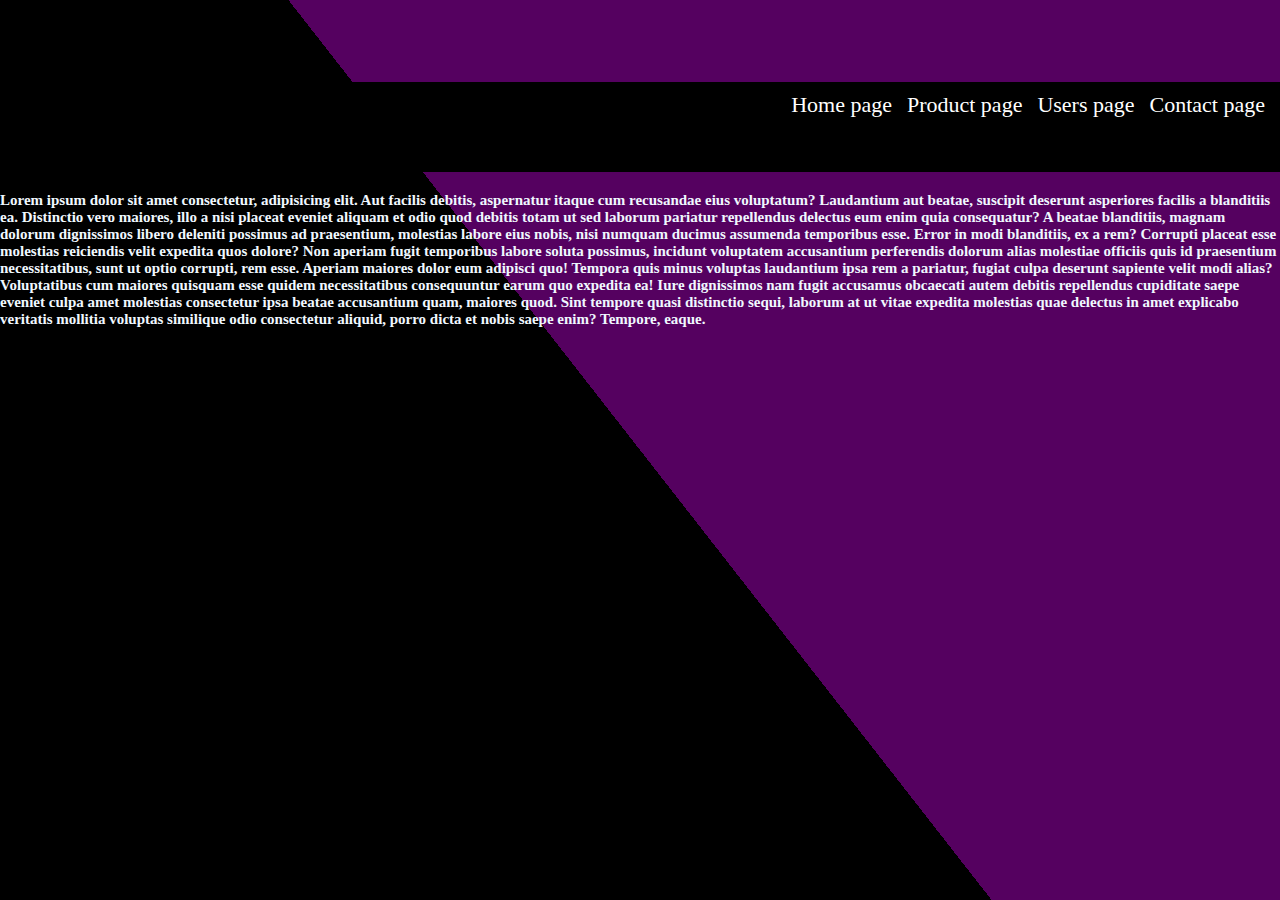
<file: index.html>
<!DOCTYPE html>
<html>

<head>
  <meta charset="utf-8">
  <meta name="viewport" content="width=device-width">
  <title>test</title>
  <link href="style.css" rel="stylesheet" type="text/css" />
</head>

<bod id="body-main">
    <p>lorem200</p>
  <div id="container">
    <nav id="navbar">
      <ul id="list">
        <li id="Home">Home page</li>
        <li id="Product">Product page</li>
        <li id="Users">Users page</li>
        <li id="Contact">Contact page</li>
      </ul>
  </div>
  </nav>
  <div class="mid-container">
    <h1></h1>
  </div>
  <script src="script.js"></script>


  </body>



  <body>
    <p style="color: aliceblue;">Lorem ipsum dolor sit amet consectetur, adipisicing elit. Aut facilis debitis, aspernatur itaque cum recusandae eius voluptatum? Laudantium aut beatae, suscipit deserunt asperiores facilis a blanditiis ea. Distinctio vero maiores, illo a nisi placeat eveniet aliquam et odio quod debitis totam ut sed laborum pariatur repellendus delectus eum enim quia consequatur? A beatae blanditiis, magnam dolorum dignissimos libero deleniti possimus ad praesentium, molestias labore eius nobis, nisi numquam ducimus assumenda temporibus esse. Error in modi blanditiis, ex a rem? Corrupti placeat esse molestias reiciendis velit expedita quos dolore? Non aperiam fugit temporibus labore soluta possimus, incidunt voluptatem accusantium perferendis dolorum alias molestiae officiis quis id praesentium necessitatibus, sunt ut optio corrupti, rem esse. Aperiam maiores dolor eum adipisci quo! Tempora quis minus voluptas laudantium ipsa rem a pariatur, fugiat culpa deserunt sapiente velit modi alias? Voluptatibus cum maiores quisquam esse quidem necessitatibus consequuntur earum quo expedita ea! Iure dignissimos nam fugit accusamus obcaecati autem debitis repellendus cupiditate saepe eveniet culpa amet molestias consectetur ipsa beatae accusantium quam, maiores quod. Sint tempore quasi distinctio sequi, laborum at ut vitae expedita molestias quae delectus in amet explicabo veritatis mollitia voluptas similique odio consectetur aliquid, porro dicta et nobis saepe enim? Tempore, eaque.</p>

  </body>
</file>
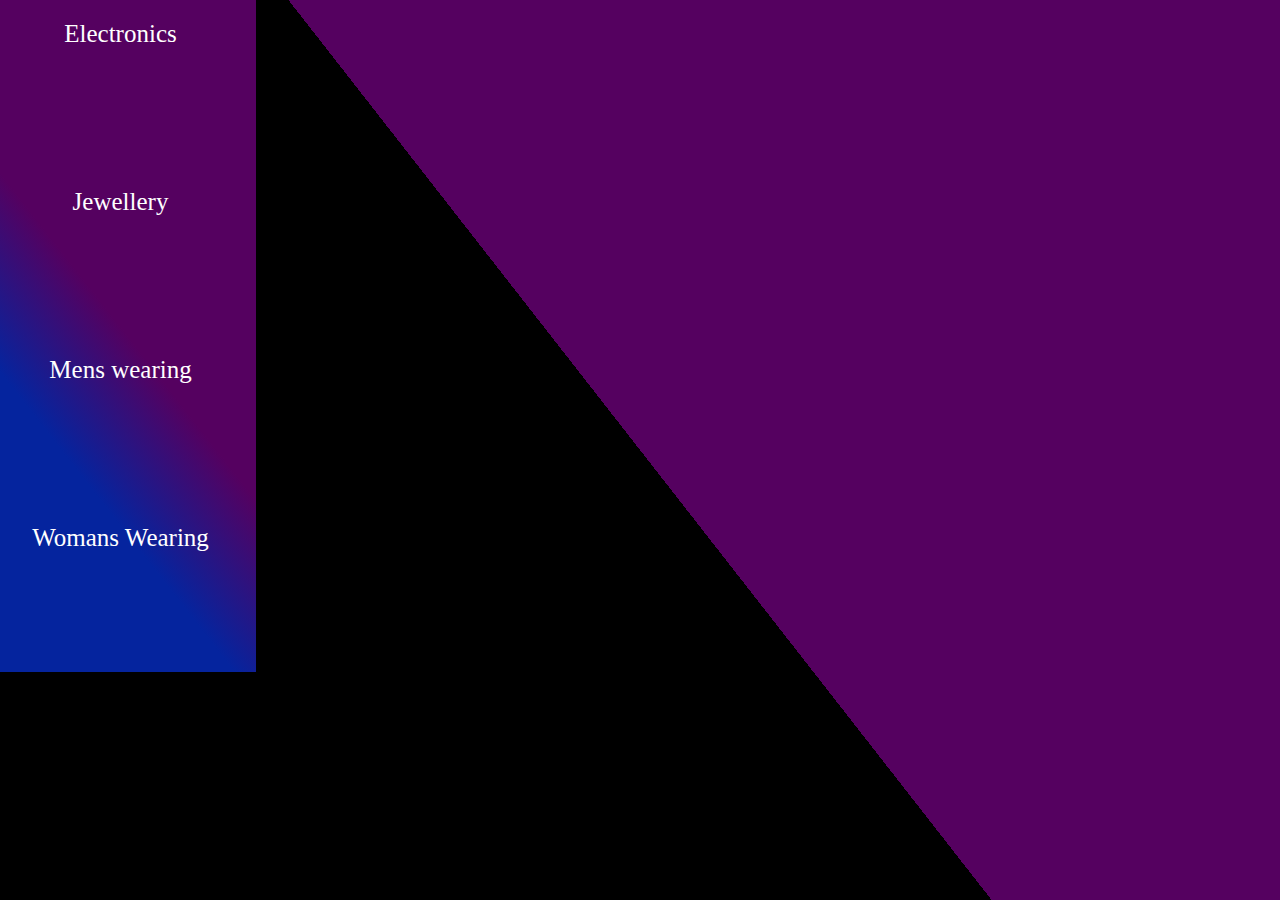
<file: page.html>
<!DOCTYPE html>
<html>

<head>
  <meta charset="utf-8">
  <meta name="viewport" content="width=device-width">
  <title>page</title>
  <link href="style.css" rel="stylesheet" type="text/css" />
</head>

<body>
  <div id="Details">
   <ul id="subItems">
      <li id="Electronics">Electronics</li>
      <li id="Jewellery">Jewellery</li>
      <li id="Mens_wearing">Mens wearing</li>
      <li id="Womans_Wearing">Womans Wearing</li>
   </ul>
  
  <div id="ele_page">
  
  </div>
 </div>
  
  <script src="script.js"></script>
  
  
</body>

</html>
</file>
<file: style.css>
html {
    height: 100%;
    width: 100%;
  }
  *{
    margin:0;
    padding:0;
    box-sizing:border-box;
  }
  body
  {
     background-image: linear-gradient(52deg, #000000 50%, #4d70ff 46%, #550160 20%);
  }
  #list
  {
    list-style:none;
    display:flex;
    justify-content:flex-end;
    align-items:center;
     cursor:pointer;
     margin:auto;
    font-size:22px;
  }
  li 
  {
    margin-right:15px;
     cursor:pointer;
    margin-top:10px;
  }
  
  /* products page css */
  #subItems
  {
    list-style:none;
    display:flex;
    justify-content:flex-start;
    align-items:center;
    flex-direction: column;
     background-image: linear-gradient(52deg, #05249e 30%, #550160 50%);
    color:white;
    height:100%;
    width:20%;
  }
  
  #subItems li
  {
    margin-top:20px;
    margin-bottom:120px;
    cursor:pointer;
    font-size:25px;
  }
  #Details
  {
    display:flex;
    justify-content:flex-start;
  }
  #ele_page
  {
    width:70vw;
    height:100vh;
    margin:auto;
  }
  
  #Items_electronics
  {
    display:flex;
    justify-content:center;
    align-items:center;
  }
  
  #Items_electronics img
  {
    width:400px;
    height:300px;
  }
  
  #text
  {
    text-align:center;
    height:100%;
  color:white;
  margin-top:20px;
  }
  h1{
    text-align:center;
    text-transform: uppercase;
    margin-top:20px;
    color:white;
  }
  
  #text
  { 
    word-spacing:3px;
    letter-spacing:2px;
    font-size:20px;
  }
  h3
  {
    padding-right:450px;
  }
  
  p
  {
    margin-top:20px;
    margin-bottom:45px;
    font-size:15px;
    font-weight:600;
  }
  
  #price
  {
    font-size:30px;
  }
  
  #container
  {
      background-color:black;
     color:white;
      height:10vh;
  }
</file>
